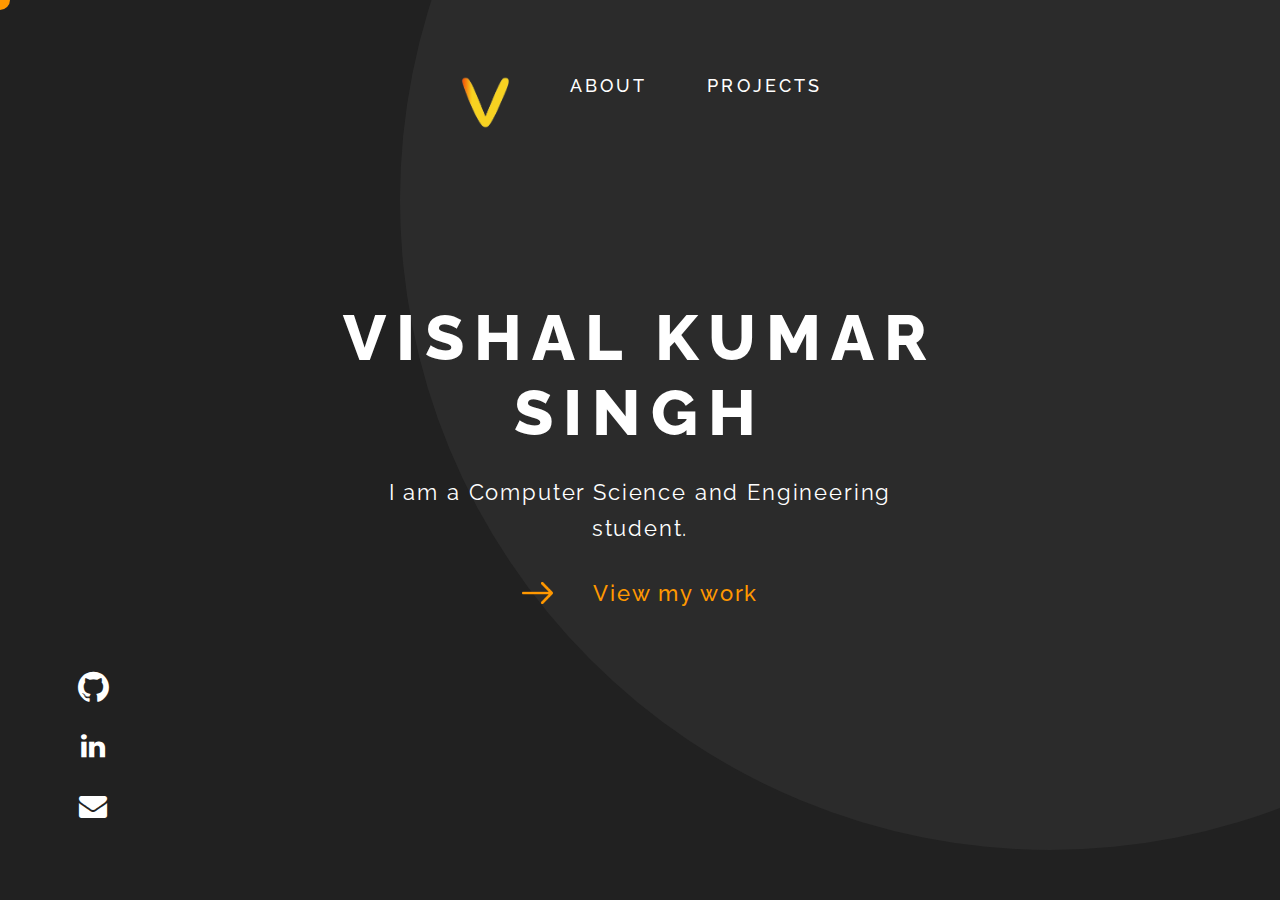
<file: index.html>
<!DOCTYPE html>
<html>

<head>
    <title>Vishal Kumar Singh</title>

    <script async src="https://www.googletagmanager.com/gtag/js?id=UA-55740455-2"></script>
    <script>
    window.dataLayer = window.dataLayer || [];
    function gtag(){dataLayer.push(arguments);}
    gtag('js', new Date());

    gtag('config', 'UA-55740455-2');
    </script>
    
    <script src="https://ajax.googleapis.com/ajax/libs/jquery/3.4.1/jquery.min.js"></script>
    <script type="text/javascript" src="./js/animate.js"></script>
    <link rel="shortcut icon" type="image/x-icon" href="./src/img/v_logo.png">
    <link rel="stylesheet" type="text/css" href="./css/index.css">
    <link rel="stylesheet" type="text/css" href="./css/main.css">
    <meta name="viewport" content="width=device-width,initial-scale=1.0">
    <link href="https://fonts.googleapis.com/css?family=Raleway:400,500,700,800,900&display=swap" rel="stylesheet">
    <link rel="stylesheet" href="https://maxcdn.bootstrapcdn.com/font-awesome/4.1.0/css/font-awesome.min.css">
</head>

<body>
    <span id="mouse-pointer" class="mouse-pointer"></span>
    <span class="circle index-circle"></span>
    
    <div class="top-bar">
        <a href="./index.html">
            <img class="main-logo" src="./src/img/v_logo.png" height="56px">
            <span class="highlight-circle"></span>
        </a>
        <div class="nav-bar">
            <ul>
                <li><a>ABOUT</a></li>
                <li><a>PROJECTS</a></li>
                
            </ul>
        </div>
    </div>

    <div class="name-intro-container">
        <div class="intro-name-text">
            VISHAL KUMAR SINGH
        </div>
        <div class="intro-desc-text">
            I am a Computer Science and Engineering student.
        </div>

        <a>
            <div class="view-work-container">
                <img src="./src/img/right-arrow.png">
                <div class="view-work-text">View my work</div>
            </div>
        </a>
    </div>

    <div class="sc-icons-container">
        <a class="icon" href="https://github.com/vxvishal" target="_blank">
            <i class="fa fa-github" style="font-size:36px"></i>
        </a>
        <a class="icon" href="https://www.linkedin.com/in/vishal-kumar-singh-1aa8171aa" target="_blank">
            <i class="fa fa-linkedin"></i>
        </a>
<!--         <a class="icon" href="https://twitter.com/vx_vishal">
            <i class="fa fa-twitter"></i> -->
        </a>
        <a class="icon" href="mailto:singhvishalkumar997@gmail.com">
            <i class="fa fa-envelope"></i>
        </a>
    </div>

    
</body>
</file>
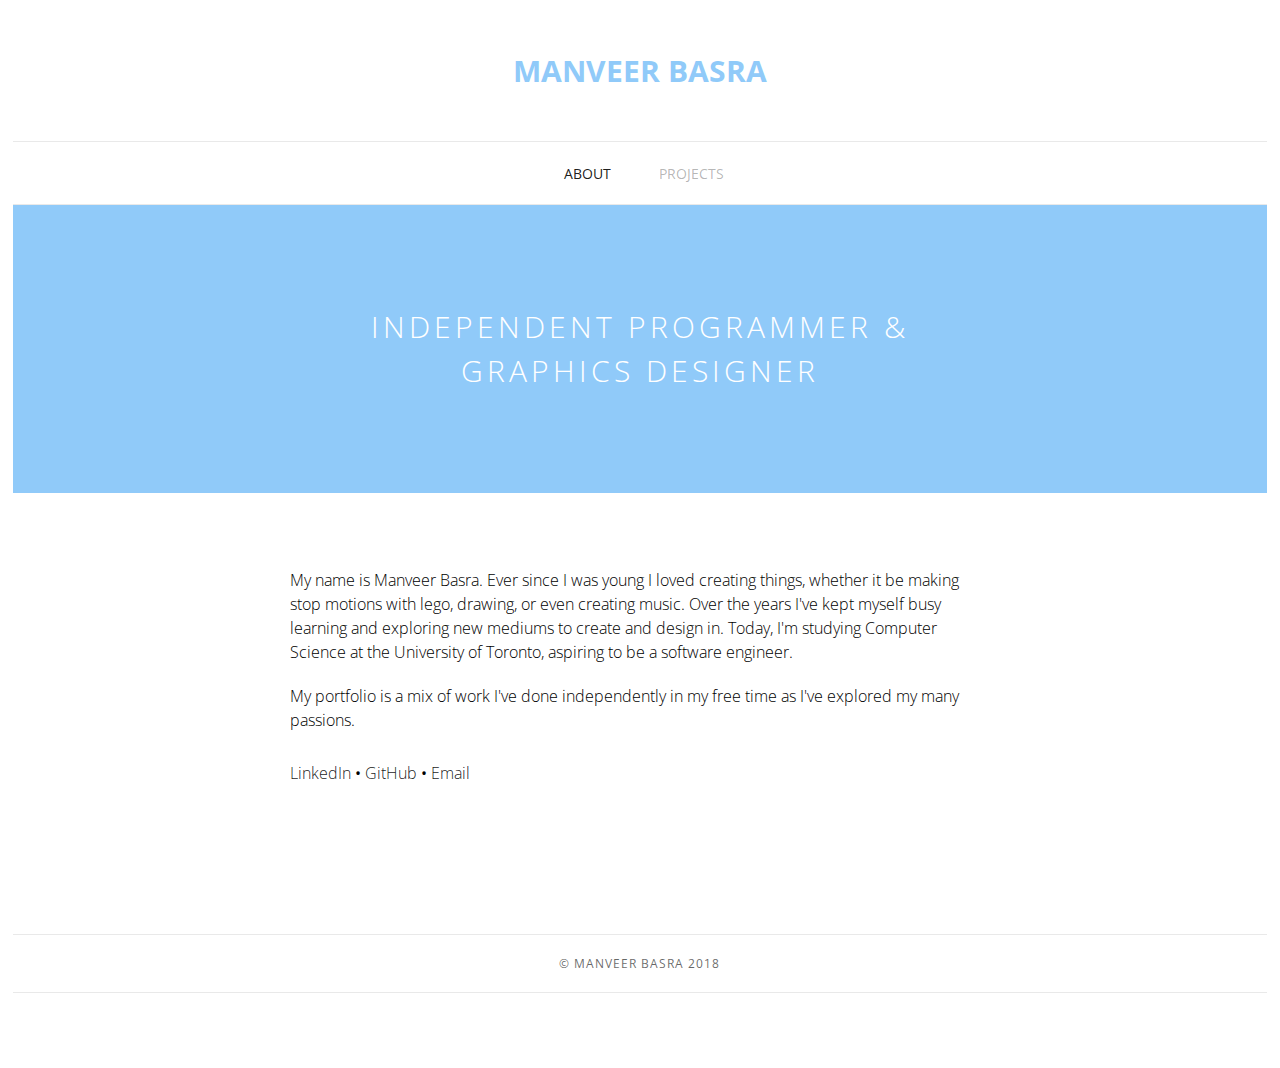
<file: legacy/basic/index.html>
<!DOCTYPE html>
<html>

<head>
  <title>Manveer</title>
  <link rel="stylesheet" type="text/css" href="./css/main.css">
  <link rel="stylesheet" type="text/css" href="./css/header-nav-footer.css">
  <link href="https://fonts.googleapis.com/css?family=Open+Sans:300,400,600,700"
  rel="stylesheet">
</head>

<body>

  <header class="site-header-container">
    <div class="site-header-content">
      <div class="header-text-container">
        <a class="header-text" href="./index.html">MANVEER BASRA</a>
      </div>

      <!-- Navigation Bar -->
      <nav class="nav-bar">
        <ul>
          <li><a class="active nav-link" href="./index.html">ABOUT</a></li>
          <li><a class="nav-link" href="./projects.html">PROJECTS</a></li>
        </ul>
      </nav>
    </div>
  </header>

  <div class="site-container">
    <div class="site-content">
      <main>
        <div class="page-container">

          <!-- One Line Header -->
          <div class="one-line-header">
            <h1>Independent Programmer & <br> Graphics Designer</h1>
          </div>

          <!-- Intro Paragraphs -->
          <div class="page-content">
            <div class="summaries-container">
              <div class="self-summary">
                <p>My name is Manveer Basra. Ever since I was young I loved
                  creating things, whether it be making stop motions with lego,
                  drawing, or even creating music. Over the years I've kept
                  myself busy learning and exploring new mediums to create and
                  design in. Today, I'm studying Computer Science at the
                  University of Toronto, aspiring to be a software
                  engineer.
                </p>
              </div>
              <div class="website-summary">
                <p>My portfolio is a mix of work I've done independently in my
                  free time as I've explored my many passions.</p>
              </div>
            </div>

            <!-- External Links -->
            <div class="social-media-container">
              <a href="https://www.linkedin.com/in/manveer-basra-203a93156/"
              target="_blank">LinkedIn</a>
              •
              <a href="https://github.com/ManveerBasra"
              target="_blank">GitHub</a>
              •
              <a href="mailto:m13basra@gmail.com">Email</a>
            </div>
          </div>

        </div>
      </main>

      <footer class="site-footer">
        <p>© Manveer Basra 2018</p>
      </footer>
    </div>
 </div>

</body>
</file>
<file: css/index.css>
body {
  height: 100vh;
  overflow: hidden;
}

.index-circle {
  top: -450px;
  left: 380px;
  height: 1300px;
  width: 1300px;
}

/* MAIN */

.name-intro-container {
  position: absolute;
  margin: auto;
  top: 0;
  right: 0;
  bottom: 0;
  left: 0;
  width: 800px;
  height: 300px;
  text-align: center;
}

.intro-name-text {
  color: #ffffff;
  font-weight: 800;
  font-size: 64px;
  letter-spacing: 10px;
  margin-bottom: 24px;
}

.intro-desc-text {
  margin: auto;
  width: 516px;
  color: #ffffff;
  font-weight: 400;
  font-size: 22px;
  letter-spacing: 1.83px;
  line-height: 36px;
}

.view-work-container {
  margin: auto;
  width: 260px;
  margin-top: 36px;
}

.view-work-container:hover .view-work-text {
  transform: translateX(10px) translateY(-3px);
}

.view-work-container:hover img {
  transform: translateX(24px);
}


.view-work-container img {
  display: inline-block;
  height: 22px;
  margin-right: 36px;
  transition: all 0.3s ease;
}

.view-work-text {
  display: inline-block;
  color: var(--main-orange-color);
  font-weight: 500;
  font-size: 22px;
  letter-spacing: 1.83px;
  transform: translateY(-3px);
  transition: all 0.3s ease;
}

/* SOCIAL MEDIA ICONS */

.sc-icons-container {
  position: absolute;
  bottom: var(--outer-margin);
  left: var(--outer-margin);
}

.icon {
  display: block;
  width: 36px;
  height: 36px;
  line-height: 36px;
  color: #ffffff;
  background-color: var(--background-color);
  font-size: 28px;
  text-align: center;
  margin-top: 24px;
  transition: all 0.3s ease;
}

.icon:hover {
  color: var(--main-orange-color);
}

/* DEVELOPED BY */

.developed-by-container {
  position: absolute;
  bottom: var(--outer-margin);
  right: var(--outer-margin);
  color: var(--grey-color);
  font-weight: 300;
  letter-spacing: 0.8px;
  font-size: 16px;
}

/* Small Screens (Phones) */

@media (max-width: 767px) {

  .index-circle {
    top: -50px;
    left: 80px;
    height: 500px;
    width: 500px;
  }

  .name-intro-container {
    width: 90vw;
    margin: auto var(--outer-margin);
    text-align: left;
  }

  .intro-name-text {
    font-size: 32px;
    letter-spacing: 5px;
    margin-bottom: 24px;
  }

  .intro-desc-text {
    width: 100%;
  }

  .view-work-container {
    width: 100%;
  }

  .icon {
    display: inline-block;
    margin-top: 0px;
    margin-right: 12px;
  }

  .developed-by-container {
    display: none;
  }
}
</file>
<file: css/main.css>
:root {
  --background-color: #212121;
  --background-accent-color: #2B2B2B;
  --light-orange-color: #FFB74D;
  --main-orange-color: #FF9800;
  --grey-color: #9E9E9E;

  --outer-margin: 75px;
}

@font-face { font-family: Stolzl-Display; src: url('../src/Stolzl_Display_Bold.otf'); } 

* {
  margin: 0;
  padding: 0;
}

div, p, a {
  font-family: 'Raleway', sans-serif;
}

a {
  text-decoration: none;
}

body {
  background-color: var(--background-color);
}

.circle {
  position: absolute;
  background-color: var(--background-accent-color);
  border-radius: 50%;
  z-index: -3;
}

.mouse-pointer {
  pointer-events: none;
  position: fixed;
  background-color: rgba(255, 152, 0, 1);
  border-radius: 50%;
  z-index: 3;
  width: 20px;
  height: 20px;
  transition: width 0.3s ease, height 0.3s ease, background-color 0.3s ease, transform 0.3s ease;
}


/* TOP BAR */

.top-bar {
  margin: 0 var(--outer-margin);
  padding-top: var(--outer-margin);
  justify-self: center;
}

.main-logo {
  /* make logo not selectable */
  -webkit-user-select: none; /* Safari */        
  -moz-user-select: none; /* Firefox */
  -ms-user-select: none; /* IE10+/Edge */
  user-select: none; /* Standard */
}

.highlight-circle {
  position: absolute;
  width: 0px;
  height: 0px;
  top: 97px;
  left: 99px;
  background-color:rgba(255, 152, 0, 0);
  border-radius: 50%;
  z-index: -1;
  transition: all .3s ease;
}

.nav-bar {
  float: right;
}

.nav-bar li {
  display: inline;
}

.nav-bar a {
  display: inline-block;
  color: #ffffff;
  font-weight: 500;
  letter-spacing: 3.12px;
  font-size: 18px;
  padding-left: 56px;
  transition: all .3s ease;
}

.nav-bar a:hover {
  color: var(--main-orange-color);
}

.nav-bar a.active {
  color: var(--main-orange-color);
}

/* MEDIA BREAKPOINTS */

/* Small Screens (Phones) */
@media (max-width: 768px) {
  :root {
    --outer-margin: 25px;
  }

  .nav-bar a {
    text-align: end;
    display: block;
    padding-left: 0px;
    padding-bottom: 10px;
  }

  .mouse-pointer {
    background-color: rgba(0, 0, 0, 0);
  }
}
</file>
<file: legacy/basic/css/main.css>
/* General */

* {
  font-family: 'Open Sans', sans-serif;
  margin: 0;
  padding: 0;
  box-sizing: border-box;
}

html, body {
  min-height: 100%;
}

div {
  display: block;
}

body {
  margin: 0 auto;
}

/* Main Site */

.site-container {
  float: none;
  margin-left: auto;
  margin-right: auto;
  clear: both;
  width: 100%;
  max-width: 1400px;
}

.site-content {
  margin-left: 1%;
  margin-right: 1%;
  width: 98%;
}

/* -- Main Page-Content */

.page-content {
  margin-left: auto;
  margin-right: auto;
  padding-top: 75px;
  padding-bottom: 75px;
  max-width: 800px;
}

.page-content p {
  font-size: 16px;
  font-weight: 300;
  line-height: 24px;
}

.page-content h2 {
  font-size: 18px;
  font-weight: 600;
  line-height: 24px;
}

.page-content h3 {
  font-size: 16px;
  font-weight: 600;
  line-height: 24px;
}

.summaries-container {
  padding-left: 50px;
  padding-right: 50px;
}

.website-summary {
  margin-top: 20px;
}

.social-media-container {
  padding-left: 50px;
  padding-right: 50px;
  margin-top: 30px;
}

.page-container a {
  color: hsla(0, 0%, 0%, 0.9);
  text-decoration: none;
  font-weight: 300;
}

.page-container a:hover {
  text-decoration: underline;
}

/* -- One-Line Header -- */

.one-line-header {
  background-color: #90caf9;
  margin-left: auto;
  margin-right: auto;
  padding-top: 100px;
  padding-bottom: 100px;
  max-width: 1400px;
  width: 100%;
}

.one-line-header h1 {
  color: White;
  font-size: 30px;
  line-height: 44px;
  font-weight: 300;
  text-align: center;
  text-transform: uppercase;
  letter-spacing: 4px;
}

.one-line-header h2 {
  color: White;
  font-size: 16px;
  font-weight: 300;
  text-align: center;
  text-transform: uppercase;
  letter-spacing: 3px;
}
</file>
<file: legacy/basic/css/header-nav-footer.css>
/* Header */

.site-header-container {
  float: none;
  width: 100%;
  max-width: 1400px;
  margin-left: auto;
  margin-right: auto;
}

.site-header-content {
  width: 98%;
  margin-left: 1%;
  margin-right: 1%;
  text-align: center;
}

.header-text-container {
  padding-top: 50px;
  padding-bottom: 50px;
}

.header-text {
    color: #90caf9;
    font-weight: 700;
    font-size: 30px;
    text-decoration: none;
}

/* Navigation */

.nav-bar {
  padding-top: 20px;
  padding-bottom: 20px;
  border-style: solid;
  border-width: 1px 0;
  border-color: #e9e9e9;
}

.nav-bar li {
  display: inline-block;
  width: 100px;
  font-weight: 400;
  font-size: 14px;
  text-align: center;
}

a.nav-link {
  color: hsla(0, 0%, 0%, 0.3);
  text-decoration: none;
  transition: color 0.2s ease;
}

a.nav-link:hover {
  color: hsla(0, 0%, 0%, 0.9);
}

a.nav-link.active {
  color: hsla(0, 0%, 0%, 0.9);
}

/* Footer */

.site-footer {
  text-align: center;
  border-style: solid;
  border-width: 1px 0;
  border-color: #e9e9e9;
  padding-top: 20px;
  padding-bottom: 20px;
  margin-top: 75px;
  margin-bottom: 75px;
}

.site-footer p {
  color: hsla(0, 0%, 0%, 0.6);
  text-transform: uppercase;
  font-weight: 400;
  font-size: 12px;
  letter-spacing: 1px;
}
</file>
